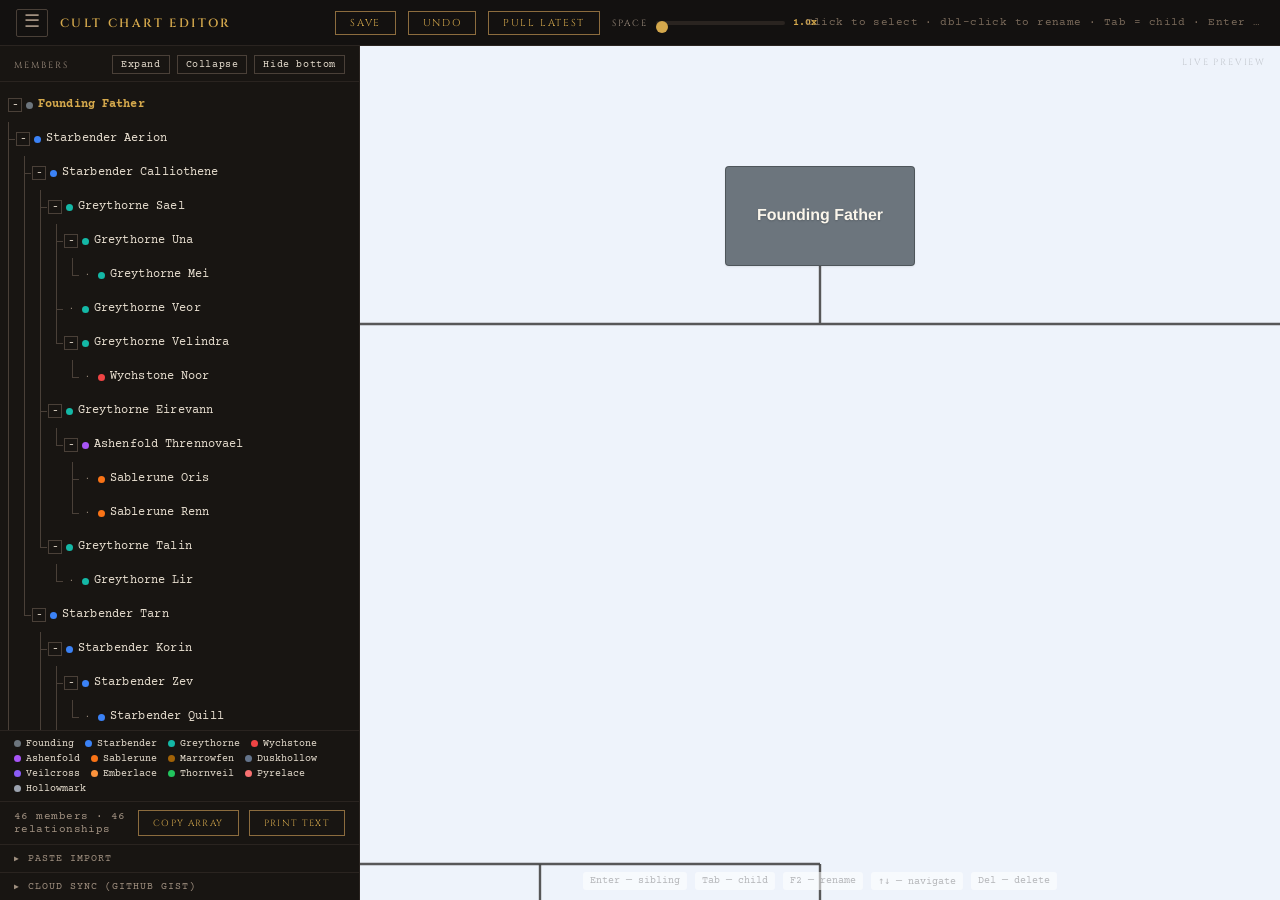
<file: index.html>
<!DOCTYPE html>
<html lang="en">
<head>
<meta charset="UTF-8" />
<meta name="viewport" content="width=device-width, initial-scale=1.0" />
<title>Cult Chart Editor</title>
<link rel="stylesheet" href="css/styles.css" />
</head>
<body>

<div class="shell">

    <!-- ── Header bar ── -->
    <header class="header">
        <button class="btn-toggle-panel" id="btnToggle" title="Toggle editor">☰</button>
        <h1>Cult Chart Editor</h1>
        <span class="header-sep"></span>
        <span class="save-indicator" id="saveIndicator"></span>
        <button class="btn-save" id="btnSave">Save</button>
        <button class="btn-save" id="btnUndo" disabled>Undo</button>
        <button class="btn-save" id="btnSyncPull">Pull latest</button>

        <!-- Spacing slider -->
        <div class="spacing-control">
            <label for="spacingSlider" class="spacing-label">Space</label>
            <input
                type="range"
                id="spacingSlider"
                class="spacing-slider"
                min="1.0" max="1.7" step="0.1" value="1.0"
            />
            <span id="spacingValue" class="spacing-value">1.0x</span>
        </div>

        <span class="header-hint">
            Click to select · dbl-click to rename · Tab = child · Enter = sibling
        </span>
    </header>

    <!-- ── Main body ── -->
    <div class="body">

        <!-- ── Left panel ── -->
        <div class="panel" id="panel">

            <div class="panel-head">
                <span class="panel-head-title">Members</span>
                <button class="panel-head-btn" id="btnExp">Expand</button>
                <button class="panel-head-btn" id="btnCol">Collapse</button>
                <button class="panel-head-btn" id="btnBottom">Hide bottom</button>
            </div>

            <!-- Tree -->
            <div class="tree-scroll" id="treeRoot"></div>

            <!-- Bottom tools (collapsible) -->
            <div class="bottom-tools" id="bottomTools">

                <div class="legend" id="legend"></div>

                <div class="panel-foot">
                    <span class="status" id="status"></span>
                    <button class="btn-export" id="btnCopy">Copy array</button>
                    <button class="btn-export" id="btnPrintText">Print text</button>
                </div>

                <!-- Import from indented text -->
                <div class="import-section" id="importSection">
                    <button class="import-toggle" id="importToggle">
                        <span class="import-toggle-arrow" id="importArrow">▶</span>
                        <span>Paste import</span>
                    </button>
                    <div class="import-body" id="importBody">
                        <textarea
                            id="importInput"
                            class="import-textarea"
                            spellcheck="false"
                            placeholder="Founding Father&#10;  Starbender Aerion&#10;    Starbender Calliothene&#10;  Veilcross Hadrien&#10;    Veilcross Ilm"
                        ></textarea>
                        <div class="import-foot">
                            <span class="import-status" id="importStatus">—</span>
                            <button class="btn-import" id="btnImport" disabled>Replace tree</button>
                        </div>
                    </div>
                </div>

                <!-- Cloud sync config -->
                <div class="import-section" id="syncSection">
                    <button class="import-toggle" id="syncToggle">
                        <span class="import-toggle-arrow" id="syncArrow">▶</span>
                        <span>Cloud sync (GitHub Gist)</span>
                    </button>
                    <div class="import-body" id="syncBody">
                        <input
                            id="syncGistId"
                            class="import-textarea"
                            style="height: 38px;"
                            placeholder="Gist ID (required)"
                        />
                        <input
                            id="syncFileName"
                            class="import-textarea"
                            style="height: 38px;"
                            placeholder="File name in gist (default: cult-chart-save.json)"
                        />
                        <input
                            id="syncToken"
                            class="import-textarea"
                            style="height: 38px;"
                            type="password"
                            placeholder="GitHub token (gist scope)"
                        />
                        <div class="import-foot">
                            <span class="import-status" id="syncStatus">—</span>
                            <button class="btn-import" id="btnSyncConfig">Save config</button>
                        </div>
                    </div>
                </div>

            </div><!-- /bottom-tools -->

        </div><!-- /panel -->

        <!-- ── Preview pane ── -->
        <div class="preview">
            <iframe id="preview" title="Chart Preview"></iframe>
            <div class="preview-tag">Live Preview</div>
            <div class="kb-bar">
                <span class="kb">Enter — sibling</span>
                <span class="kb">Tab — child</span>
                <span class="kb">F2 — rename</span>
                <span class="kb">↑↓ — navigate</span>
                <span class="kb">Del — delete</span>
            </div>
        </div>

    </div><!-- /body -->

</div><!-- /shell -->

<script type="module" src="main.js"></script>

</body>
</html>
</file>
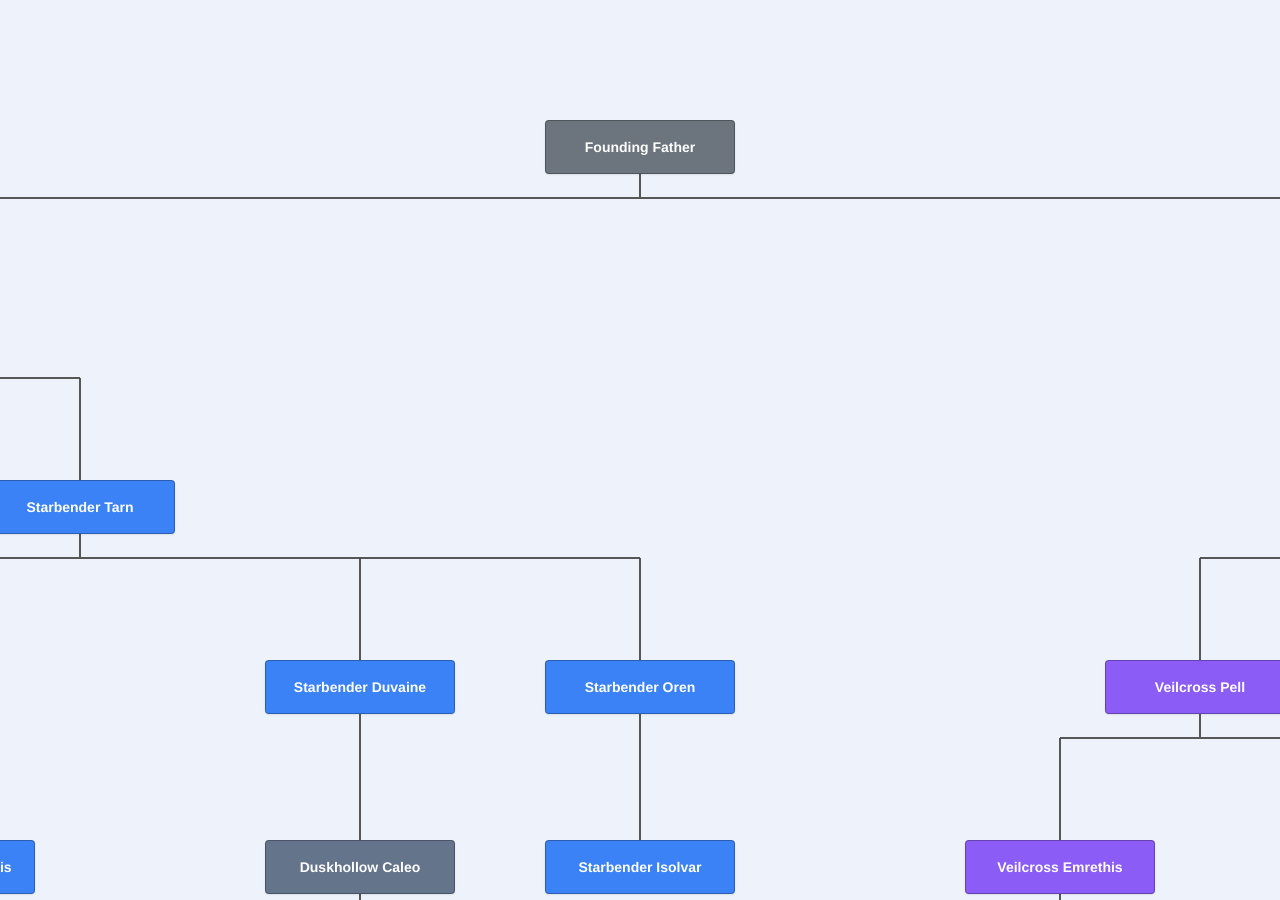
<file: index (1).html>
<!DOCTYPE html>
<html lang="en">
<head>
<meta charset="UTF-8" />
<meta name="viewport" content="width=device-width, initial-scale=1.0" />
<title>Scalable Organizational Chart</title>

<style>
/* =============================================================================
   GLOBAL / VIEWPORT
============================================================================= */

* {
    box-sizing: border-box;
}

html,
body {
    margin: 0;
    width: 100%;
    height: 100%;
    overflow: hidden;

    background: #eef3fb;

    font-family: Arial, sans-serif;

    user-select: none;
    -webkit-user-select: none;

    /*
        Improves text rendering during transforms.
    */
    text-rendering: geometricPrecision;
    -webkit-font-smoothing: antialiased;
    -moz-osx-font-smoothing: grayscale;
}

/*
    The visible camera viewport.

    IMPORTANT:
    The chart itself never changes layout during zoom.
    We only move/scale the world layer.
*/

#scene {
    position: relative;
    width: 100vw;
    height: 100vh;
    overflow: hidden;

    cursor: grab;
    touch-action: pinch-zoom;
}

#scene.dragging {
    cursor: grabbing;
}

/* =============================================================================
   WORLD LAYER
============================================================================= */

/*
    This is the ENTIRE chart world.

    We zoom/pan ONLY this layer.

    We do NOT:
        - resize nodes
        - recompute spacing
        - scale text independently

    That keeps geometry stable and prevents overlap bugs.
*/

#world {
    position: absolute;
    left: 0;
    top: 0;

    transform-origin: 0 0;

    will-change: transform;

    /*
        Helps browsers keep text crisp during transforms.
    */
    backface-visibility: hidden;
    -webkit-backface-visibility: hidden;
}

/* =============================================================================
   SVG EDGE LAYER
============================================================================= */

svg {
    position: absolute;
    inset: 0;

    overflow: visible;
    pointer-events: none;

    z-index: 1;
}

/* =============================================================================
   NODE LAYER
============================================================================= */

#nodesLayer {
    position: absolute;
    left: 0;
    top: 0;

    z-index: 2;
}

/* =============================================================================
   NODE STYLE
============================================================================= */

.node {
    position: absolute;

    width: 190px;
    min-height: 54px;

    padding: 8px 10px;

    display: flex;
    align-items: center;
    justify-content: center;

    text-align: center;

    font-size: 14px;
    font-weight: 700;
    line-height: 1.15;

    color: white;

    border-radius: 4px;
    border: 1px solid rgba(0,0,0,0.28);

    box-shadow: 0 1px 2px rgba(0,0,0,0.08);

    transform: translateX(-50%);

    /*
        Prevents browser subpixel blur accumulation.
    */
    contain: layout style paint;
}

/* =============================================================================
   SIGN COLORS
============================================================================= */

.Founding   { background: #6c757d; }
.Starbender { background: #3b82f6; }
.Veilcross  { background: #8b5cf6; }
.Hollowmark { background: #9ca3af; }
.Greythorne { background: #14b8a6; }
.Ashenfold  { background: #a855f7; }
.Duskhollow { background: #64748b; }
.Thornveil  { background: #22c55e; }
.Wychstone  { background: #ef4444; }
.Sablerune  { background: #f97316; }
.Marrowfen  { background: #a16207; }
.Emberlace  { background: #fb923c; }
.Pyrelace   { background: #f87171; }

</style>
</head>

<body>

<div id="scene">

    <div id="world">

        <svg id="edges"></svg>

        <div id="nodesLayer"></div>

    </div>

</div>

<script>

/* =============================================================================
   IMPORTANT ARCHITECTURE NOTES
===============================================================================

THIS FILE IS DESIGNED FOR HEAVY ITERATION.

You can continuously:
    - add nodes
    - remove nodes
    - reorganize hierarchy
    - expand the chart

WITHOUT changing layout code.

===============================================================================
HOW TO EDIT THE CHART
===============================================================================

ONLY edit the relationships array below.

Every entry is:

    ["Parent Name", "Child Name"]

Example:

    ["Alice", "Bob"]

means:

    Alice
      ↓
      Bob

===============================================================================
WHY THIS APPROACH WORKS
===============================================================================

Earlier failed approaches:
    - manually positioned boxes
    - independently routed edges
    - dynamically searched for paths

That caused:
    - overlapping lines
    - fake relationships
    - broken routing
    - unstable scaling

THIS implementation instead:

    1. Builds a true hierarchy tree
    2. Computes recursive layout
    3. Centers parents over descendants
    4. Draws shared connector buses
    5. Uses a camera transform for zoom/pan

That architecture scales cleanly.

===============================================================================
CRITICAL DESIGN RULE
===============================================================================

THE WORLD NEVER RESCALES ITS INTERNAL LAYOUT.

Zoom only changes the CAMERA.

That means:
    - node spacing remains stable
    - text remains crisp
    - routing remains correct
    - geometry never collapses

===============================================================================
*/


/* =============================================================================
   RELATIONSHIP DATA
============================================================================= */

const relationships = [

["Founding Father","Starbender Aerion"],
["Founding Father","Veilcross Hadrien"],
["Founding Father","Hollowmark Ennis"],

["Starbender Aerion","Starbender Calliothene"],
["Starbender Aerion","Starbender Tarn"],

["Veilcross Hadrien","Veilcross Ilm"],
["Veilcross Hadrien","Veilcross Joren"],

["Starbender Calliothene","Greythorne Sael"],
["Starbender Calliothene","Greythorne Eirevann"],
["Starbender Calliothene","Greythorne Talin"],

["Starbender Tarn","Starbender Korin"],
["Starbender Tarn","Starbender Duvaine"],
["Starbender Tarn","Starbender Oren"],

["Veilcross Ilm","Veilcross Pell"],
["Veilcross Ilm","Veilcross Oranthas"],

["Veilcross Joren","Veilcross Sora"],

["Greythorne Sael","Greythorne Una"],
["Greythorne Sael","Greythorne Veor"],
["Greythorne Sael","Greythorne Velindra"],

["Greythorne Eirevann","Ashenfold Thrennovael"],

["Starbender Korin","Starbender Zev"],
["Starbender Korin","Starbender Orvanthis"],

["Starbender Duvaine","Duskhollow Caleo"],

["Starbender Oren","Starbender Isolvar"],

["Veilcross Pell","Veilcross Emrethis"],
["Veilcross Pell","Veilcross Faro"],

["Veilcross Oranthas","Thornveil Gend"],
["Veilcross Oranthas","Thornveil Hesper"],
["Veilcross Oranthas","Thornveil Iro"],

["Veilcross Sora","Veilcross Aemorrhis"],
["Veilcross Sora","Veilcross Jorah"],

["Greythorne Talin","Greythorne Lir"],

["Greythorne Una","Greythorne Mei"],

["Greythorne Velindra","Wychstone Noor"],

["Ashenfold Thrennovael","Sablerune Oris"],
["Ashenfold Thrennovael","Sablerune Renn"],

["Starbender Zev","Starbender Quill"],

["Starbender Orvanthis","Marrowfen Rann"],
["Starbender Orvanthis","Marrowfen Saris"],

["Duskhollow Caleo","Duskhollow Ula"],

["Veilcross Emrethis","Emberlace Vren"],
["Veilcross Emrethis","Emberlace Wyl"],

["Thornveil Iro","Thornveil Xeph"],

["Veilcross Aemorrhis","Pyrelace Yorrin"],
["Veilcross Aemorrhis","Pyrelace Zera"],

["Marrowfen Saris","Marrowfen Sera"]

];


/* =============================================================================
   CONSTANTS
============================================================================= */

const CONFIG = {

    nodeWidth: 190,
    nodeHeight: 54,

    /*
        More spacing = cleaner chart.

        Increase these safely as the org grows.
    */

    xGap: 280,
    yGap: 180,

    paddingX: 120,
    paddingY: 80,

    busGap: 24,

    minZoom: 0.25,
    maxZoom: 2.5
};


/* =============================================================================
   DOM REFERENCES
============================================================================= */

const scene = document.getElementById("scene");
const world = document.getElementById("world");
const svg = document.getElementById("edges");
const nodesLayer = document.getElementById("nodesLayer");


/* =============================================================================
   TREE BUILDING
============================================================================= */

const children = new Map();
const parentOf = new Map();
const allNodes = new Set();

for (const [parent, child] of relationships) {

    allNodes.add(parent);
    allNodes.add(child);

    parentOf.set(child, parent);

    if (!children.has(parent)) {
        children.set(parent, []);
    }

    children.get(parent).push(child);
}

/*
    Root node = node with no parent.
*/

const root = [...allNodes].find(node => !parentOf.has(node));


/* =============================================================================
   TREE LAYOUT
===============================================================================

Recursive tidy-tree style layout.

RULES:
    - leaves get sequential x slots
    - parents center over descendants

This creates stable readable hierarchy geometry.

============================================================================= */

const positions = new Map();

let leafIndex = 0;

function layout(node, depth) {

    const kids = children.get(node) || [];

    if (kids.length === 0) {

        positions.set(node, {
            x: leafIndex++,
            y: depth
        });

        return;
    }

    const start = leafIndex;

    for (const child of kids) {
        layout(child, depth + 1);
    }

    const end = leafIndex - 1;

    positions.set(node, {
        x: (start + end) / 2,
        y: depth
    });
}

layout(root, 0);


/* =============================================================================
   CHART DIMENSIONS
============================================================================= */

const maxDepth = Math.max(
    ...[...positions.values()].map(p => p.y)
);

const chartWidth =
    CONFIG.paddingX * 2 +
    Math.max(0, (leafIndex - 1) * CONFIG.xGap) +
    CONFIG.nodeWidth;

const chartHeight =
    CONFIG.paddingY * 2 +
    maxDepth * CONFIG.yGap +
    CONFIG.nodeHeight;

world.style.width = chartWidth + "px";
world.style.height = chartHeight + "px";

svg.setAttribute("width", chartWidth);
svg.setAttribute("height", chartHeight);
svg.setAttribute("viewBox", `0 0 ${chartWidth} ${chartHeight}`);


/* =============================================================================
   POSITION HELPERS
============================================================================= */

function xOf(name) {
    return CONFIG.paddingX +
           positions.get(name).x * CONFIG.xGap;
}

function yOf(name) {
    return CONFIG.paddingY +
           positions.get(name).y * CONFIG.yGap;
}


/* =============================================================================
   NODE HELPERS
============================================================================= */

function signClass(name) {

    if (name === "Founding Father") {
        return "Founding";
    }

    return name.split(" ")[0];
}


/* =============================================================================
   RENDER NODES
============================================================================= */

function renderNodes() {

    nodesLayer.innerHTML = "";

    for (const name of allNodes) {

        const node = document.createElement("div");

        node.className =
            `node ${signClass(name)}`;

        node.textContent = name;

        node.style.left = xOf(name) + "px";
        node.style.top = yOf(name) + "px";

        nodesLayer.appendChild(node);
    }
}


/* =============================================================================
   RENDER EDGES
===============================================================================

KEY IDEA:

Each parent gets ONE shared horizontal bus.

BAD:
    parent -> child
    parent -> child
    parent -> child

GOOD:
            Parent
               |
        ----------------
        |      |       |
       C1     C2      C3

This prevents line chaos.

============================================================================= */

function renderEdges() {

    svg.innerHTML = "";

    const grouped = new Map();

    for (const [parent, child] of relationships) {

        if (!grouped.has(parent)) {
            grouped.set(parent, []);
        }

        grouped.get(parent).push(child);
    }

    for (const [parent, kids] of grouped) {

        const px = xOf(parent);

        const pyBottom =
            yOf(parent) + CONFIG.nodeHeight;

        const busY =
            pyBottom + CONFIG.busGap;

        const childXs = kids.map(xOf);

        const minX = Math.min(...childXs);
        const maxX = Math.max(...childXs);

        const g =
            document.createElementNS(
                "http://www.w3.org/2000/svg",
                "g"
            );

        g.setAttribute("stroke", "rgba(70,70,70,0.9)");
        g.setAttribute("stroke-width", "2");
        g.setAttribute("fill", "none");

        /*
            Parent trunk + shared bus.
        */

        const trunk =
            document.createElementNS(
                "http://www.w3.org/2000/svg",
                "path"
            );

        if (kids.length > 1) {

            trunk.setAttribute(
                "d",
                `
                M ${px} ${pyBottom}
                V ${busY}
                H ${minX}
                H ${maxX}
                `
            );

        } else {

            trunk.setAttribute(
                "d",
                `
                M ${px} ${pyBottom}
                V ${busY}
                H ${childXs[0]}
                `
            );
        }

        g.appendChild(trunk);

        /*
            Vertical child drops.
        */

        for (const child of kids) {

            const cx = xOf(child);

            const cyTop = yOf(child);

            const drop =
                document.createElementNS(
                    "http://www.w3.org/2000/svg",
                    "path"
                );

            drop.setAttribute(
                "d",
                `
                M ${cx} ${busY}
                V ${cyTop}
                `
            );

            g.appendChild(drop);
        }

        svg.appendChild(g);
    }
}


/* =============================================================================
   INITIAL RENDER
============================================================================= */

renderNodes();
renderEdges();


/* =============================================================================
   CAMERA SYSTEM
===============================================================================

The camera:
    - pans
    - zooms

The WORLD never changes internal geometry.

This is the scalable architecture used by:
    - diagram editors
    - CAD software
    - whiteboard tools
    - graph visualization systems

============================================================================= */

const camera = {

    x: 0,
    y: 0,
    zoom: 1
};

function updateCamera() {

    /*
        Integer snapping helps keep text sharper.
    */

    const tx = Math.round(camera.x);
    const ty = Math.round(camera.y);

    world.style.transform =
        `translate3d(${tx}px, ${ty}px, 0)
         scale(${camera.zoom})`;
}


/* =============================================================================
   CENTER INITIAL VIEW
============================================================================= */

function centerView() {

    const sceneRect =
        scene.getBoundingClientRect();

    const rootX = xOf(root);

    camera.zoom = 1;

    camera.x =
        sceneRect.width / 2 -
        rootX * camera.zoom;

    camera.y = 40;

    updateCamera();
}

centerView();


/* =============================================================================
   PANNING
============================================================================= */

let dragging = false;

let dragStartX = 0;
let dragStartY = 0;

let startCamX = 0;
let startCamY = 0;

scene.addEventListener("pointerdown", e => {

    if (e.button !== 0) return;

    dragging = true;

    scene.classList.add("dragging");

    dragStartX = e.clientX;
    dragStartY = e.clientY;

    startCamX = camera.x;
    startCamY = camera.y;

    scene.setPointerCapture(e.pointerId);
});

scene.addEventListener("pointermove", e => {

    if (!dragging) return;

    camera.x =
        startCamX +
        (e.clientX - dragStartX);

    camera.y =
        startCamY +
        (e.clientY - dragStartY);

    updateCamera();
});

function stopDragging() {

    dragging = false;

    scene.classList.remove("dragging");
}

scene.addEventListener("pointerup", stopDragging);
scene.addEventListener("pointercancel", stopDragging);


/* =============================================================================
   STABLE TRACKPAD + MOUSE ZOOM
===============================================================================

This version properly separates:

    1. Mouse wheel scrolling
    2. Trackpad pinch/gesture zooming

Why this works better:

Mouse wheels:
    - large discrete deltas
    - usually integer values
    - should zoom in distinct steps

Trackpads:
    - tiny continuous deltas
    - often fractional
    - should feel smooth and damped

The previous implementation incorrectly treated many modern
mouse wheels as trackpads.

============================================================================= */

scene.addEventListener(
    "wheel",
    e => {

        e.preventDefault();

        const rect =
            scene.getBoundingClientRect();

        const mx = e.clientX - rect.left;
        const my = e.clientY - rect.top;

        const oldZoom = camera.zoom;

        /*
        ===========================================================================
        INPUT TYPE DETECTION
        ===========================================================================

        Trackpads usually produce:
            - small deltas
            - fractional values
            - high frequency

        Mouse wheels usually produce:
            - larger jumps
            - integer deltas
            - stepwise behavior
        */

        const delta = e.deltaY;

        const hasFractionalDelta =
            delta % 1 !== 0;

        const isTrackpad =
            Math.abs(delta) < 40 ||
            hasFractionalDelta;

        let zoomFactor;

        /*
        ===========================================================================
        TRACKPAD ZOOM
        ===========================================================================

        Smooth continuous scaling.
        */

        if (isTrackpad) {

            const clampedDelta =
                Math.max(-20, Math.min(20, delta));

            const sensitivity = 0.004;

            zoomFactor =
                Math.exp(-clampedDelta * sensitivity);

        }

        /*
        ===========================================================================
        MOUSE WHEEL ZOOM
        ===========================================================================

        Distinct controlled zoom steps.

        Much less sensitive than before.
        */

        else {

            zoomFactor =
                delta > 0
                    ? 1
                    : 1.5;
        }

        const newZoom =
            Math.min(
                CONFIG.maxZoom,
                Math.max(
                    CONFIG.minZoom,
                    oldZoom * zoomFactor
                )
            );

        /*
        ===========================================================================
        CURSOR-ANCHORED ZOOM
        ===========================================================================

        Keeps cursor position stable during zoom.
        */

        const worldX =
            (mx - camera.x) / oldZoom;

        const worldY =
            (my - camera.y) / oldZoom;

        camera.zoom = newZoom;

        camera.x =
            mx - worldX * newZoom;

        camera.y =
            my - worldY * newZoom;

        updateCamera();
    },
    { passive: false }
);

   /* =============================================================================
   TOUCH PAN + PINCH ZOOM
===============================================================================

Simple mobile/tablet controls:

    - One finger  = pan
    - Two fingers = pinch zoom

Uses the SAME camera architecture already used by:
    - mouse drag
    - wheel zoom

So the chart geometry remains perfectly stable.

============================================================================= */

let pinchStartDistance = 0;
let pinchStartZoom = 1;

let pinchWorldX = 0;
let pinchWorldY = 0;

function distanceBetweenTouches(t1, t2) {

    const dx = t2.clientX - t1.clientX;
    const dy = t2.clientY - t1.clientY;

    return Math.hypot(dx, dy);
}

scene.addEventListener(
    "touchstart",
    e => {

        /*
            Prevent browser page zoom/scroll.
        */

        e.preventDefault();

        /*
        ===========================================================================
        SINGLE FINGER PAN
        ===========================================================================

        Reuse existing drag system.
        */

        if (e.touches.length === 1) {

            const touch = e.touches[0];

            dragging = true;

            dragStartX = touch.clientX;
            dragStartY = touch.clientY;

            startCamX = camera.x;
            startCamY = camera.y;
        }

        /*
        ===========================================================================
        TWO FINGER PINCH
        ===========================================================================

        Store:
            - initial pinch distance
            - initial zoom
            - world point under pinch center
        */

        else if (e.touches.length === 2) {

            dragging = false;

            const [t1, t2] = e.touches;

            pinchStartDistance =
                distanceBetweenTouches(t1, t2);

            pinchStartZoom = camera.zoom;

            const rect =
                scene.getBoundingClientRect();

            const centerX =
                (t1.clientX + t2.clientX) / 2 -
                rect.left;

            const centerY =
                (t1.clientY + t2.clientY) / 2 -
                rect.top;

            pinchWorldX =
                (centerX - camera.x) / camera.zoom;

            pinchWorldY =
                (centerY - camera.y) / camera.zoom;
        }
    },
    { passive: false }
);

scene.addEventListener(
    "touchmove",
    e => {

        e.preventDefault();

        /*
        ===========================================================================
        ONE FINGER PAN
        ===========================================================================

        */

        if (e.touches.length === 1 && dragging) {

            const touch = e.touches[0];

            camera.x =
                startCamX +
                (touch.clientX - dragStartX);

            camera.y =
                startCamY +
                (touch.clientY - dragStartY);

            updateCamera();
        }

        /*
        ===========================================================================
        TWO FINGER PINCH ZOOM
        ===========================================================================

        */

        else if (e.touches.length === 2) {

            const [t1, t2] = e.touches;

            const currentDistance =
                distanceBetweenTouches(t1, t2);

            const zoomFactor =
                currentDistance / pinchStartDistance;

            const newZoom =
                Math.min(
                    CONFIG.maxZoom,
                    Math.max(
                        CONFIG.minZoom,
                        pinchStartZoom * zoomFactor
                    )
                );

            const rect =
                scene.getBoundingClientRect();

            const centerX =
                (t1.clientX + t2.clientX) / 2 -
                rect.left;

            const centerY =
                (t1.clientY + t2.clientY) / 2 -
                rect.top;

            camera.zoom = newZoom;

            /*
                Keep pinch center anchored.
            */

            camera.x =
                centerX -
                pinchWorldX * newZoom;

            camera.y =
                centerY -
                pinchWorldY * newZoom;

            updateCamera();
        }
    },
    { passive: false }
);

scene.addEventListener(
    "touchend",
    () => {

        dragging = false;
    },
    { passive: false }
);

scene.addEventListener(
    "touchcancel",
    () => {

        dragging = false;
    },
    { passive: false }
);

</script>

</body>
</html>
</file>
<file: css/styles.css>
/*
 * styles.css
 * All styles for the Cult Chart Editor shell (panel + layout).
 * Preview iframe styles live in preview-builder.js (generated inline).
 */

@import url('https://fonts.googleapis.com/css2?family=Courier+Prime:wght@400;700&family=Cinzel:wght@400;600&display=swap');

*, *::before, *::after { box-sizing: border-box; margin: 0; padding: 0; }

:root {
    --bg:      #0e0c0a;
    --surface: #131110;
    --panel:   #181512;
    --border:  #2a2420;
    --border2: #4a4038;
    --accent:  #d4a84c;
    --accent2: #8c6c3e;
    --text:    #e8dfd0;
    --muted:   #a09080;
    --dim:     #7a6a5a;
    --hover:   rgba(212,168,76,0.07);
    --sel:     rgba(212,168,76,0.16);
    --mono:    'Courier Prime', monospace;
    --head:    'Cinzel', Georgia, serif;
    --panel-w: 360px;
}

html, body {
    height: 100%;
    background: var(--bg);
    color: var(--text);
    font-family: var(--mono);
    font-size: 14px;
    overflow: hidden;
}

/* ── Shell layout ── */

.shell { display: flex; flex-direction: column; height: 100vh; }

.header {
    flex-shrink: 0;
    display: flex;
    align-items: center;
    padding: 0 16px;
    height: 46px;
    border-bottom: 1px solid var(--border);
    background: var(--surface);
    gap: 12px;
    z-index: 10;
}

.header h1 {
    font-family: var(--head);
    font-size: 12px;
    font-weight: 600;
    letter-spacing: 0.2em;
    color: var(--accent);
    text-transform: uppercase;
    white-space: nowrap;
}

.header-sep { flex: 1; }

.header-hint {
    font-size: 11px;
    color: var(--dim);
    letter-spacing: 0.04em;
    white-space: nowrap;
    overflow: hidden;
    text-overflow: ellipsis;
}

.body { flex: 1; display: flex; overflow: hidden; }

/* ── Panel ── */

.panel {
    flex-shrink: 0;
    width: var(--panel-w);
    background: var(--panel);
    border-right: 1px solid var(--border);
    display: flex;
    flex-direction: column;
    overflow: hidden;
    transition: width 0.22s ease, opacity 0.22s ease;
}
.panel.collapsed {
    width: 0 !important;
    opacity: 0;
    pointer-events: none;
    border-right: none;
}

.panel-head {
    flex-shrink: 0;
    padding: 9px 14px 7px;
    border-bottom: 1px solid var(--border);
    display: flex;
    align-items: center;
    gap: 7px;
}
.panel-head-title {
    font-family: var(--head);
    font-size: 9px;
    letter-spacing: 0.22em;
    color: var(--muted);
    text-transform: uppercase;
    flex: 1;
}
.panel-head-btn {
    background: none;
    border: 1px solid var(--border2);
    color: var(--text);
    font-family: var(--mono);
    font-size: 10px;
    letter-spacing: 0.06em;
    padding: 3px 8px;
    cursor: pointer;
    white-space: nowrap;
    transition: color 0.1s, border-color 0.1s;
    touch-action: manipulation;
}
.panel-head-btn:hover { color: var(--accent); border-color: var(--accent2); }

/* ── Tree scroll area ── */

.tree-scroll {
    flex: 1;
    overflow-y: auto;
    overflow-x: hidden;
    padding: 6px 0 60px;
    -webkit-overflow-scrolling: touch;
}
.tree-scroll::-webkit-scrollbar { width: 3px; }
.tree-scroll::-webkit-scrollbar-thumb { background: var(--border2); border-radius: 2px; }

/* ── Tree rows ── */

.tree-row {
    display: flex;
    align-items: center;
    min-height: 34px;
    padding-right: 4px;
    cursor: pointer;
    position: relative;
}
.tree-row:hover    { background: var(--hover); }
.tree-row.selected { background: var(--sel); }

.vline { flex-shrink: 0; width: 16px; height: 34px; position: relative; }
.vline.continues::before {
    content: '';
    position: absolute;
    left: 8px; top: 0; bottom: 0;
    width: 1px;
    background: var(--border2);
}

.connector { flex-shrink: 0; width: 16px; height: 34px; position: relative; }
.connector::before {
    content: '';
    position: absolute;
    left: 8px; top: 0; height: 17px;
    width: 1px;
    background: var(--border2);
}
.connector::after {
    content: '';
    position: absolute;
    left: 8px; top: 17px;
    width: 7px; height: 1px;
    background: var(--border2);
}
.connector.not-last::before { height: 34px; }

.toggle {
    flex-shrink: 0;
    width: 14px; height: 14px;
    border: 1px solid var(--border2);
    color: var(--text);
    font-size: 8px;
    display: flex; align-items: center; justify-content: center;
    cursor: pointer;
    margin-right: 4px;
    transition: color 0.1s, border-color 0.1s;
    touch-action: manipulation;
}
.toggle:hover        { border-color: var(--accent2); color: var(--accent); }
.toggle.leaf         { border-color: transparent; color: var(--muted); cursor: default; }

.sign-dot {
    width: 7px; height: 7px;
    border-radius: 50%;
    flex-shrink: 0;
    margin-right: 5px;
}

.node-label {
    flex: 1;
    min-width: 0;
    font-size: 11.5px;
    color: var(--text);
    white-space: nowrap;
    overflow: hidden;
    text-overflow: ellipsis;
    line-height: 34px;
    letter-spacing: 0.01em;
}
.node-label.root-lbl { color: var(--accent); font-weight: 700; }

.node-input {
    flex: 1;
    min-width: 0;
    background: rgba(0,0,0,0.35);
    border: none;
    border-bottom: 1px solid var(--accent2);
    color: var(--text);
    font-family: var(--mono);
    font-size: 11.5px;
    padding: 0 2px;
    outline: none;
    letter-spacing: 0.01em;
    height: 26px;
}

/* ── Row action buttons ── */

.row-actions {
    display: flex;
    gap: 0;
    flex-shrink: 0;
    position: absolute;
    right: 0; top: 0; bottom: 0;
    align-items: center;
    background: linear-gradient(to right, transparent 0%, var(--panel) 22%);
    padding-left: 18px;
    opacity: 0;
    transition: opacity 0.1s;
    pointer-events: none;
}
.tree-row:hover .row-actions,
.tree-row.selected .row-actions { opacity: 1; pointer-events: all; }

@media (hover: none) { .row-actions { opacity: 1; pointer-events: all; } }

.row-btn {
    background: none;
    border: none;
    color: var(--muted);
    font-size: 12px;
    width: 24px; height: 34px;
    cursor: pointer;
    display: flex; align-items: center; justify-content: center;
    transition: color 0.1s, background 0.1s;
    touch-action: manipulation;
    -webkit-tap-highlight-color: transparent;
}
.row-btn:hover, .row-btn:active { color: var(--accent); background: rgba(212,168,76,0.1); }
.row-btn.del:hover, .row-btn.del:active { color: #d07070; background: rgba(208,112,112,0.1); }
.row-btn.reorder { font-size: 11px; color: var(--dim); }
.row-btn.reorder:hover, .row-btn.reorder:active { color: var(--accent); background: rgba(212,168,76,0.1); }
.row-btn.reorder.disabled { opacity: 0; pointer-events: none; }

/* ── Legend ── */

.legend {
    flex-shrink: 0;
    padding: 7px 14px;
    border-top: 1px solid var(--border);
    display: flex;
    flex-wrap: wrap;
    gap: 4px 11px;
    max-height: 80px;
    overflow-y: auto;
}
.legend-item { display: flex; align-items: center; gap: 5px; font-size: 10px; color: var(--text); }
.legend-dot  { width: 7px; height: 7px; border-radius: 50%; }

/* ── Bottom tools section ── */

.bottom-tools {
    flex-shrink: 0;
    display: flex;
    flex-direction: column;
    overflow: hidden;
    max-height: 1200px;
    transform-origin: top;
    transition: max-height 0.22s ease, transform 0.22s ease;
}
.bottom-tools.collapsed {
    max-height: 0;
    transform: translateY(-8px);
    pointer-events: none;
}

/* ── Footer bar ── */

.panel-foot {
    flex-shrink: 0;
    padding: 8px 14px;
    border-top: 1px solid var(--border);
    display: flex;
    align-items: center;
    gap: 10px;
}
.status { flex: 1; font-size: 11px; color: var(--muted); letter-spacing: 0.04em; }

/* ── Buttons ── */

.btn-toggle-panel {
    flex-shrink: 0;
    background: none;
    border: 1px solid var(--border2);
    color: var(--muted);
    font-family: var(--mono);
    font-size: 18px; line-height: 1;
    width: 32px; height: 28px;
    cursor: pointer;
    display: flex; align-items: center; justify-content: center;
    transition: color 0.15s, border-color 0.15s;
    border-radius: 2px;
}
.btn-toggle-panel:hover { color: var(--accent); border-color: var(--accent2); }

.btn-export {
    background: none;
    border: 1px solid var(--accent2);
    color: var(--accent);
    font-family: var(--head);
    font-size: 9px;
    letter-spacing: 0.15em;
    text-transform: uppercase;
    padding: 6px 14px;
    cursor: pointer;
    transition: border-color 0.15s, background 0.15s;
    white-space: nowrap;
    touch-action: manipulation;
}
.btn-export:hover { border-color: var(--accent); background: rgba(212,168,76,0.07); }

.btn-save {
    flex-shrink: 0;
    background: none;
    border: 1px solid var(--accent2);
    color: var(--accent);
    font-family: var(--head);
    font-size: 10px;
    letter-spacing: 0.16em;
    text-transform: uppercase;
    padding: 4px 14px;
    cursor: pointer;
    white-space: nowrap;
    transition: background 0.15s, border-color 0.15s;
    touch-action: manipulation;
}
.btn-save:hover   { background: rgba(212,168,76,0.1); border-color: var(--accent); }
.btn-save.saved   { color: var(--muted); border-color: var(--border2); pointer-events: none; }

.save-indicator {
    font-size: 11px;
    color: var(--accent);
    letter-spacing: 0.05em;
    white-space: nowrap;
    opacity: 0;
    transition: opacity 0.3s;
}
.save-indicator.visible { opacity: 1; }

/* ── Import / sync accordion sections ── */

.import-section { flex-shrink: 0; border-top: 1px solid var(--border); }

.import-toggle {
    width: 100%;
    background: none;
    border: none;
    cursor: pointer;
    display: flex;
    align-items: center;
    gap: 8px;
    padding: 8px 14px;
    color: var(--muted);
    font-family: var(--mono);
    font-size: 10px;
    letter-spacing: 0.1em;
    text-transform: uppercase;
    transition: color 0.1s;
    text-align: left;
    touch-action: manipulation;
}
.import-toggle:hover { color: var(--text); }

.import-toggle-arrow {
    font-size: 8px;
    transition: transform 0.18s ease;
    display: inline-block;
}
.import-toggle-arrow.open { transform: rotate(90deg); }

.import-body {
    display: none;
    flex-direction: column;
    padding: 0 14px 12px;
    gap: 8px;
}
.import-body.open { display: flex; }

.import-textarea {
    width: 100%;
    height: 140px;
    resize: none;
    background: rgba(0,0,0,0.3);
    border: 1px solid var(--border2);
    color: var(--text);
    font-family: var(--mono);
    font-size: 11px;
    line-height: 1.7;
    padding: 8px 10px;
    outline: none;
    letter-spacing: 0.01em;
    tab-size: 2;
    caret-color: var(--accent);
    transition: border-color 0.15s;
}
.import-textarea:focus { border-color: var(--accent2); }
.import-textarea::placeholder { color: var(--dim); }

.import-foot { display: flex; align-items: center; gap: 10px; }

.import-status     { flex: 1; font-size: 10px; color: var(--muted); letter-spacing: 0.04em; }
.import-status.ok  { color: var(--accent); }
.import-status.err { color: #d07070; }

.btn-import {
    background: none;
    border: 1px solid var(--border2);
    color: var(--muted);
    font-family: var(--head);
    font-size: 9px;
    letter-spacing: 0.15em;
    text-transform: uppercase;
    padding: 5px 12px;
    cursor: pointer;
    white-space: nowrap;
    transition: color 0.15s, border-color 0.15s, background 0.15s;
    touch-action: manipulation;
}
.btn-import:not(:disabled):hover {
    color: var(--accent);
    border-color: var(--accent2);
    background: rgba(212,168,76,0.07);
}
.btn-import:disabled { opacity: 0.35; cursor: default; }

/* ── Spacing slider ── */

.spacing-control {
    display: flex;
    align-items: center;
    gap: 8px;
    min-width: 140px;
}
.spacing-label {
    font-family: var(--head);
    font-size: 9px;
    letter-spacing: 0.22em;
    color: var(--muted);
    text-transform: uppercase;
    white-space: nowrap;
    flex-shrink: 0;
}
.spacing-slider {
    flex: 1;
    cursor: pointer;
    height: 4px;
    border: none;
    border-radius: 2px;
    background: var(--border);
    outline: none;
    -webkit-appearance: none;
    appearance: none;
}
.spacing-slider::-webkit-slider-thumb {
    -webkit-appearance: none;
    appearance: none;
    width: 12px; height: 12px;
    border-radius: 50%;
    background: var(--accent);
    cursor: pointer;
    border: 1px solid rgba(212,168,76,0.5);
}
.spacing-slider::-moz-range-thumb {
    width: 12px; height: 12px;
    border-radius: 50%;
    background: var(--accent);
    cursor: pointer;
    border: 1px solid rgba(212,168,76,0.5);
}
.spacing-slider::-webkit-slider-runnable-track { background: transparent; height: 4px; border-radius: 2px; }
.spacing-slider::-moz-range-track { background: transparent; border: none; }
.spacing-value {
    font-size: 10px;
    color: var(--accent);
    font-weight: 700;
    min-width: 24px;
    text-align: right;
    flex-shrink: 0;
}

/* ── Preview pane ── */

.preview {
    flex: 1;
    background: #eef3fb;
    position: relative;
    overflow: hidden;
    min-width: 0;
}
iframe { width: 100%; height: 100%; border: none; display: block; }

.preview-tag {
    position: absolute;
    top: 10px; right: 14px;
    font-family: var(--head);
    font-size: 9px;
    letter-spacing: 0.2em;
    color: rgba(0,0,0,0.18);
    text-transform: uppercase;
    pointer-events: none;
}

.kb-bar {
    position: absolute;
    bottom: 10px;
    left: 50%;
    transform: translateX(-50%);
    display: flex;
    gap: 8px;
    pointer-events: none;
    white-space: nowrap;
}
.kb {
    font-family: var(--mono);
    font-size: 10px;
    color: rgba(0,0,0,0.28);
    background: rgba(255,255,255,0.55);
    padding: 3px 7px;
    border-radius: 3px;
}

/* ════════════════════════════════════════════════
   RESPONSIVE — tablet / mobile
   ════════════════════════════════════════════════ */

@media screen and (max-width: 1024px),
       screen and (max-width: 1280px) and (pointer: coarse) {

    :root { --panel-w: 100vw; }

    html, body { font-size: 16px; }
    .header     { height: 56px; padding: 0 18px; }
    .btn-toggle-panel { width: 40px; height: 36px; font-size: 20px; }

    .panel-head-btn, .btn-save, .btn-export, .btn-import {
        padding: 8px 12px; font-size: 14px; min-height: 40px;
    }
    .import-toggle { padding: 10px 16px; font-size: 13px; min-height: 44px; }
    .import-toggle-arrow { font-size: 10px; }

    .row-btn        { width: 42px; height: 42px; font-size: 13px; }
    .row-btn.reorder { width: 46px; }
    .row-actions    { gap: 4px; padding-left: 18px; }
    .tree-row       { padding-right: 10px; }

    .node-label  { font-size: 15px; line-height: 40px; }
    .node-input  { font-size: 14px; height: 32px; padding: 3px 6px; }
    .toggle      { width: 22px; height: 22px; font-size: 12px; margin-right: 8px; }
    .sign-dot    { width: 10px; height: 10px; margin-right: 8px; }
    .legend-item { font-size: 12px; }
    .import-textarea { font-size: 14px; line-height: 1.6; }
    .kb          { font-size: 12px; padding: 6px 8px; }

    .panel { touch-action: manipulation; }

    .body { flex-direction: column; }
    .panel {
        width: 100% !important;
        height: calc(100dvh - 56px);
        overflow-y: auto;
        overflow-x: hidden;
        -webkit-overflow-scrolling: touch;
        border-right: none;
        border-bottom: 1px solid var(--border);
        transition: height 0.6s ease, opacity 0.6s ease;
    }
    .panel.collapsed {
        width: 100% !important;
        height: 0 !important;
        opacity: 0;
        border-bottom: none;
    }
    .tree-scroll { flex: 1 1 auto; min-height: 0; }
    .preview     { min-height: 0; }
    .kb-bar      { display: none; }
    .header-hint { display: none; }
}

@media screen and (max-width: 767px) {
    html, body { font-size: 14px; }
    .header    { height: 50px; padding: 0 12px; }
    .btn-toggle-panel { width: 34px; height: 30px; font-size: 18px; }

    .panel-head-btn, .btn-save, .btn-export, .btn-import {
        padding: 5px 8px; font-size: 11px; min-height: 30px;
    }
    .import-toggle { padding: 8px 12px; font-size: 11px; min-height: 34px; }

    .row-btn        { width: 26px; height: 32px; font-size: 11px; }
    .row-btn.reorder { width: 30px; }
    .row-actions    { gap: 0; padding-left: 10px; }

    .tree-row { min-height: 32px; padding-right: 2px; }
    .vline, .connector { height: 32px; }
    .connector::before { height: 16px; }
    .connector::after  { top: 16px; }
    .connector.not-last::before { height: 32px; }

    .node-label  { font-size: 11px; line-height: 32px; }
    .toggle      { width: 14px; height: 14px; font-size: 8px; margin-right: 4px; }
    .sign-dot    { width: 7px; height: 7px; margin-right: 5px; }
    .legend-item { font-size: 10px; }
    .import-textarea { font-size: 11px; line-height: 1.5; }
    .panel { height: calc(100dvh - 50px); }
}
</file>
